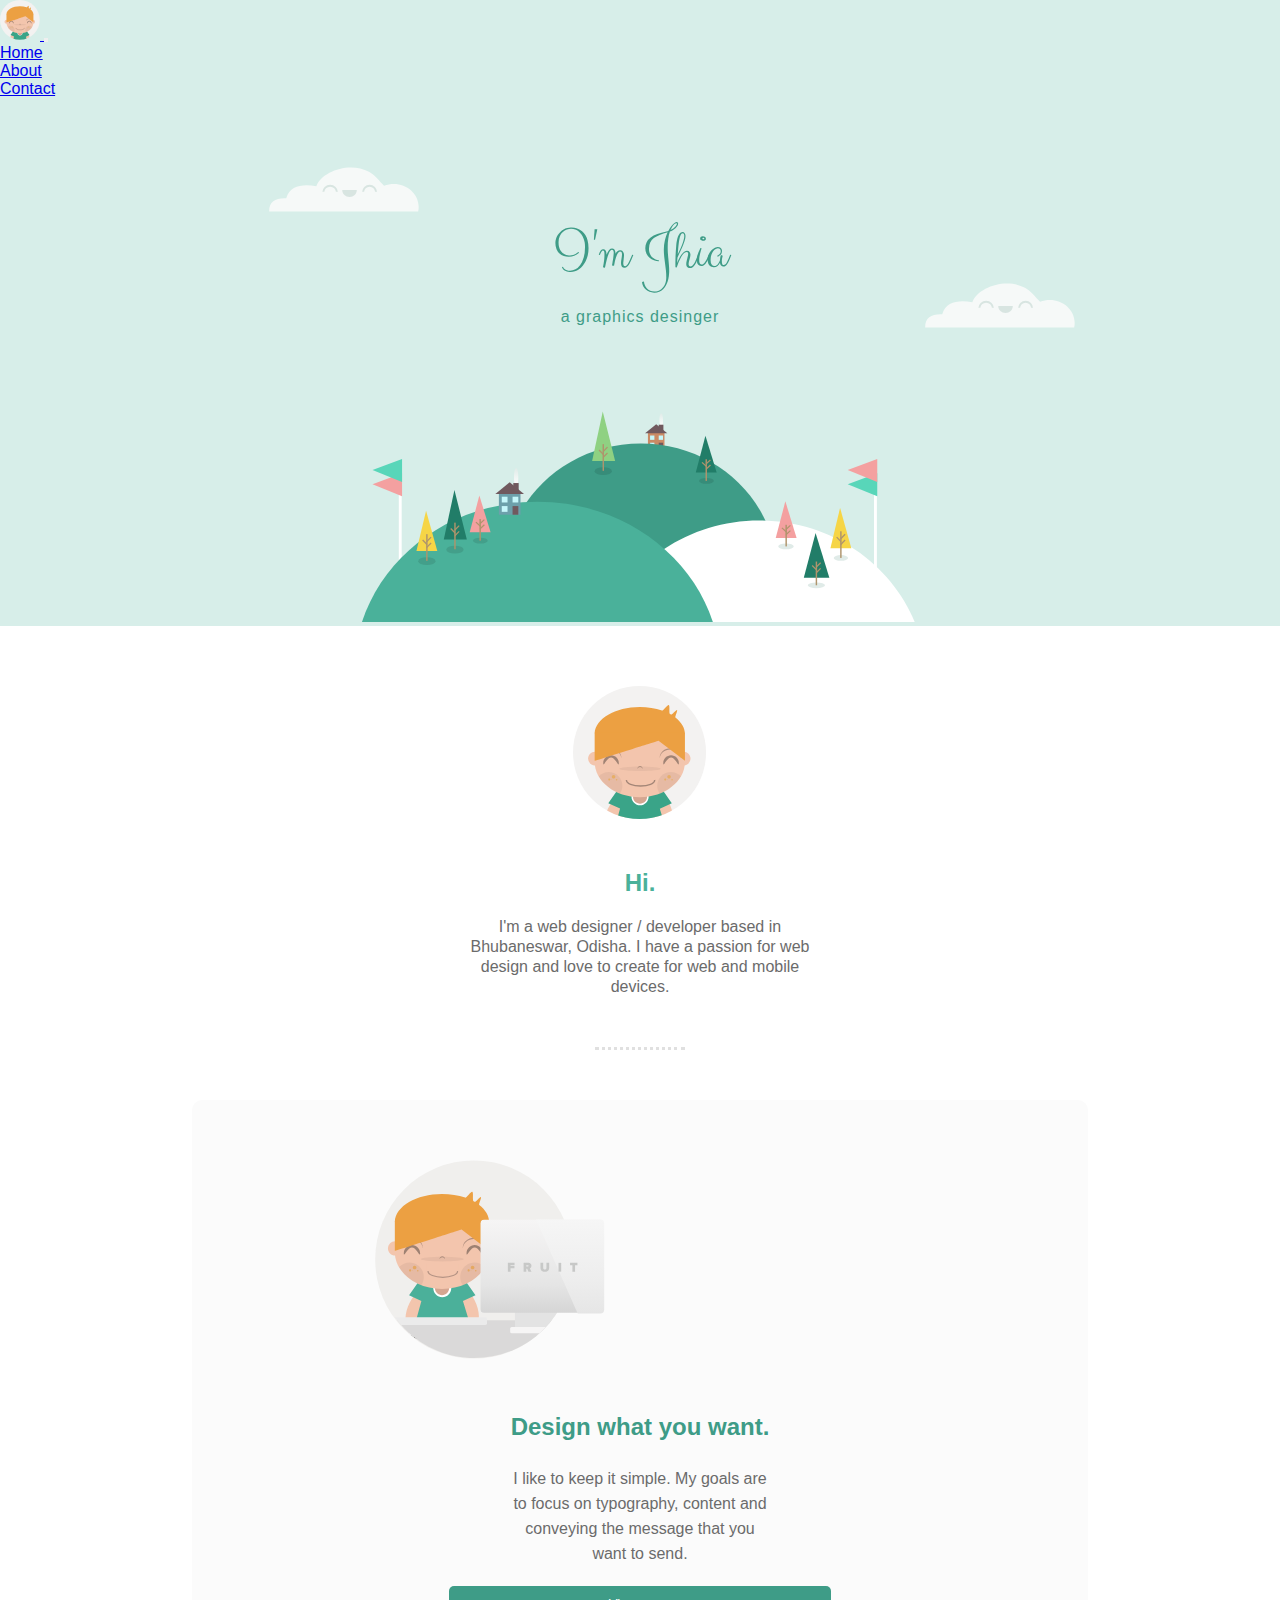
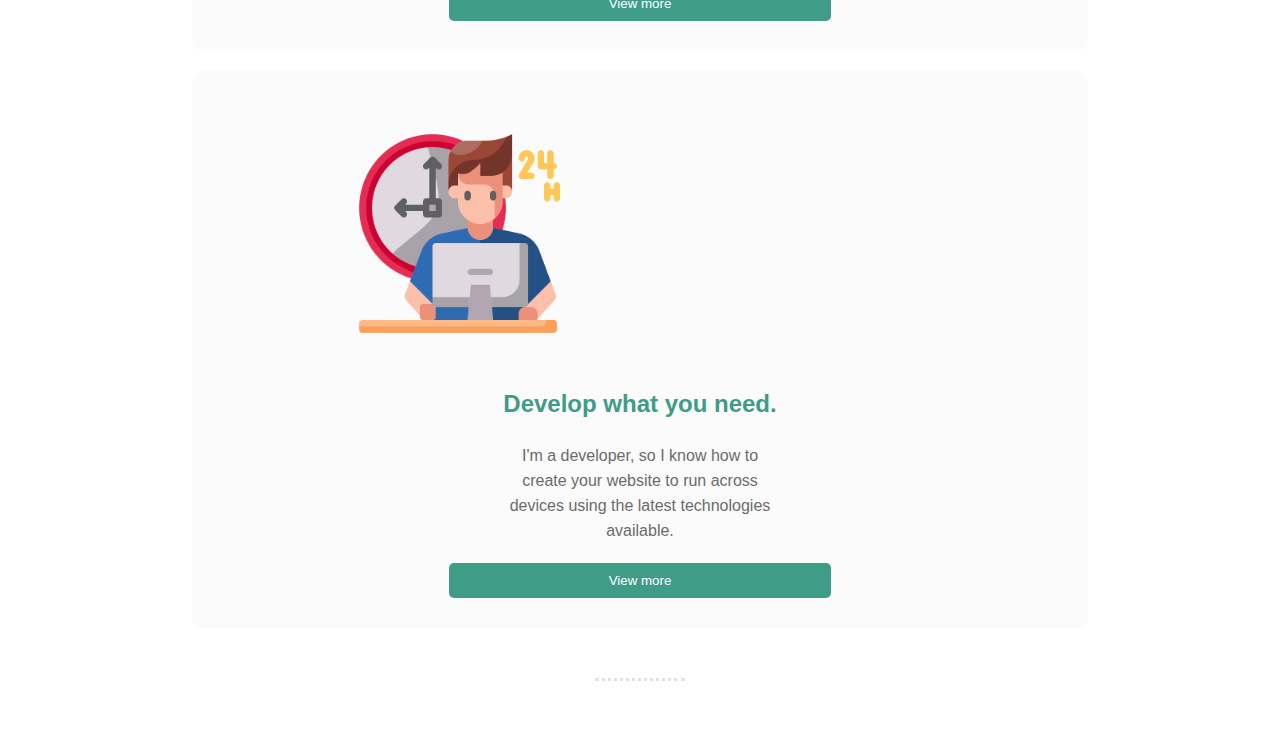
<file: index.html>
<!DOCTYPE html>
<html lang="en">

<head>
    <meta charset="UTF-8">
    <meta http-equiv="X-UA-Compatible" content="IE=edge">
    <meta name="viewport" content="width=device-width, initial-scale=1.0">

    <!-- CSS--------------- -->
    <!-- bootstarp -->
    <link href="https://cdn.jsdelivr.net/npm/bootstrap@5.0.2/dist/css/bootstrap.min.css" rel="stylesheet"
        integrity="sha384-EVSTQN3/azprG1Anm3QDgpJLIm9Nao0Yz1ztcQTwFspd3yD65VohhpuuCOmLASjC" crossorigin="anonymous">
    <link rel="stylesheet" href="style.css">
    <link rel="stylesheet" href="responsive.css">
    <!-- ______________________________________________________________________ -->

    <!-- favicon----------- -->
    <link rel="shortcut icon" href="favicon.ico?v=2" type="image/x-icon">
    <!-- ______________________________________________________________________ -->

    <title>CSS My Site | Home</title>
</head>

<body>
    <nav class="navbar navbar-expand-lg navbar-light bg-light">
        <div class="container-fluid">
            <a class="navbar-brand" href="#">
                <img src="me.svg" alt="" width="40" height="40">
            </a>
            <button class="navbar-toggler" type="button" data-bs-toggle="collapse"
                data-bs-target="#navbarSupportedContent" aria-controls="navbarSupportedContent" aria-expanded="false"
                aria-label="Toggle navigation">
                <span class="navbar-toggler-icon"></span>
            </button>
            <div class="collapse navbar-collapse" id="navbarSupportedContent" ">
              <ul class=" navbar-nav ms-auto">
                <li class=" nav-item"><a class="nav-link" href="#">Home</a></li>
                <li class="nav-item"><a class="nav-link" href="#">About</a></li>
                <li class="nav-item"><a class="nav-link" href="contact.html">Contact</a></li>
                </ul>
            </div>
        </div>
    </nav> <!-- ---------------------TOP CONTAINER----------------- -->
    <!-- --------------------------------- -->
    <section class="topContainer">
        <img src="cloud.svg" alt="" class="topContainerTopCloud">
        <h2>I'm Jhia</h2>
        <p>a graphics desinger</p>
        <img src="cloud.svg" alt="" class="topContainerButtomCloud">
        <img src="land.svg" alt="" class="topContainerBackground">
    </section>

    <!-- ---------------------MIDDLE CONTAINER----------------- -->
    <section class="middleContainer">
        <div class="container">
            <div class="profile">
                <img class="profilePicture" src="me.svg" alt="">
                <h2>Hi.</h2>
                <p>I'm a web designer / developer based in Bhubaneswar, Odisha. I have a passion for web design and love to
                    create for web and mobile devices.</p>
            </div>
            <hr>
            <div class="skill">
                <div class="skillRow">
                    <div class="skillPicture">
                        <img src="me-dev.svg" alt="">
                    </div>
                    <div class="skillText">
                        <h2>Design what you want.</h2>
                        <p>I like to keep it simple. My goals are to focus on typography, content and conveying the
                            message that you want to send.</p>
                        <a href="#"><button class="myButton">View more</button></a>
                    </div>
                </div>
                <div class="skillRow">
                    <div class="skillPicture">
                        <img src="working.png" alt="">
                    </div>
                    <div class="skillText">
                        <h2>Develop what you need.</h2>
                        <p>I'm a developer, so I know how to create your website to run across devices using the latest
                            technologies available.</p>
                        <a href="#"><button class="myButton">View more</button></a>
                    </div>
                </div>
            </div>
            <hr>
        </div>
    </section>
    <!-- ---------------------BUTTOM CONTAINER----------------- -->
    <section class="buttomContainer">
        <div class="container">

        </div>
    </section>
    </div>
    <!-- js  -->
    <script src="https://cdn.jsdelivr.net/npm/bootstrap@5.0.2/dist/js/bootstrap.bundle.min.js"
        integrity="sha384-MrcW6ZMFYlzcLA8Nl+NtUVF0sA7MsXsP1UyJoMp4YLEuNSfAP+JcXn/tWtIaxVXM"
        crossorigin="anonymous"></script>
</body>

</html>
</file>
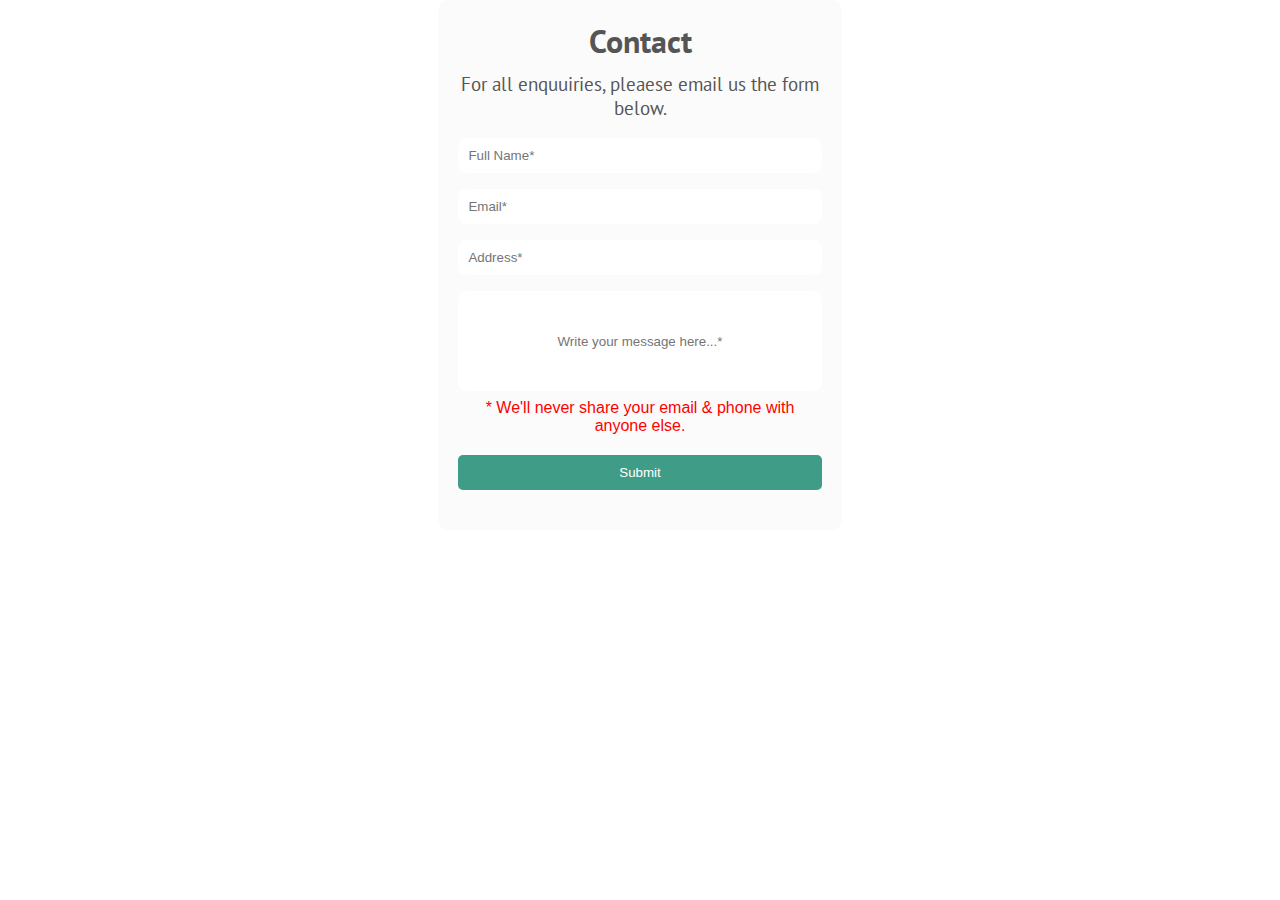
<file: contact.html>
<!DOCTYPE html>
<html lang="en">

<head>
    <meta charset="UTF-8">
    <meta http-equiv="X-UA-Compatible" content="IE=edge">
    <meta name="viewport" content="width=device-width, initial-scale=1.0">
    <!-- CSS--------------- -->
    <!-- bootstrap -->
    <link href="https://cdn.jsdelivr.net/npm/bootstrap@5.0.2/dist/css/bootstrap.min.css" rel="stylesheet" integrity="sha384-EVSTQN3/azprG1Anm3QDgpJLIm9Nao0Yz1ztcQTwFspd3yD65VohhpuuCOmLASjC" crossorigin="anonymous">

    <link rel="stylesheet" href="style.css">
    <link rel="stylesheet" href="responsive.css">
    <!-- ______________________________________________________________________ -->

    <!-- favicon----------- -->
    <link rel="shortcut icon" href="favicon.ico?v=2" type="image/x-icon">
    <!-- ______________________________________________________________________ -->
    <title>Contact </title>
</head>

<body>
    <div class="container formContainer">
        <div>

        </div>
        <div class="form">


            <form>
                <h1>Contact</h1>
                <h3>For all enquuiries, pleaese email us the form below.</h3>
                <!-- <hr class="contactHr"> -->
                <div class="inputBox">
                    <!-- <label class="phoneLabel label">Full Name</label> -->
                    <input type="text" id="name" placeholder="Full Name*">
                </div>

                <div class="inputBox">
                    <!-- <label>Email address</label> -->
                    <input type="email" placeholder="Email*"">
            </div>

            <div class=" inputBox">
                    <!-- <label class="phoneLabel label">Address</label> -->
                    <input type="text" id="address" placeholder="Address*">
                </div>
                <div class="inputBox">
                    <!-- <label class="phoneLabel label">Message</label> -->
                    <input type="text" id="message" placeholder="Write your message here...*">
                </div>
                <!-- <div class="projectCheckBox">
                    <input type="checkbox" class="form-check-input" id="projectCheckBox">
                    <label for="exampleCheck1">I want to breckup</label>
                </div> -->
                <div id="emailHelp" class="formText">* We'll never share your email & phone with anyone else.
                </div>
                <div class="buttons">
                    <a href="mailto:prabhatpatra48@gmail.com?"><button class="myButton">Submit</button></a>
                </div>
            </form>

        </div>
    </div>
    <!-- js  -->
    <script src="https://cdn.jsdelivr.net/npm/bootstrap@5.0.2/dist/js/bootstrap.bundle.min.js" integrity="sha384-MrcW6ZMFYlzcLA8Nl+NtUVF0sA7MsXsP1UyJoMp4YLEuNSfAP+JcXn/tWtIaxVXM" crossorigin="anonymous"></script>
</body>

</html>
</file>
<file: style.css>
/* fontInput */
@import url('https://fonts.googleapis.com/css2?family=Clicker+Script&family=PT+Sans&family=Playfair+Display&display=swap');
/* font-family: 'Clicker Script', cursive; */
/* font-family: 'Playfair Display', serif; */
/* font-family: 'PT Sans', sans-serif; */
/* --------------- */


*{
    padding: 0;margin: 0;box-sizing: border-box;
    font-family: 'Frank Ruhl Libre', serif;
    font-family: 'Inter', sans-serif
}

hr{
    margin: 50px auto;
    width: 10%;
    color: rgb(224, 224, 224);
    border: dotted;
    border-bottom:none ;
}
/* --------------- */
/* ---------------------------BOOTSTRAP MODIFY----------------------- */
.bg-light{
    background-color: #d7eee9 !important;
}
/* ---------------------TOP CONTAINER----------------- */
.topContainer{
    text-align: center;
    width: 100%;
    background-color: rgb(74 177 154 / 22%);
    padding-top: 115px;
    position: relative;
}
.topContainer h2{
    margin-bottom:15px ;
    font-family: 'Clicker Script', cursive;
    font-weight: 500;
    font-weight: normal;
    font-size: 60px;
    color: #3e9c87;
}
.topContainer p{
    font-size: 16px;
    letter-spacing: 1px;
    color: #3e9c87;
}

.topContainerTopCloud{
    position: absolute;
    top: 13%;
    left: 21%;
}
.topContainerButtomCloud{
    position: absolute;
    top: 35%;
    right: 16%;
}
.topContainerBackground{
    width: 45%;
    margin-top: 80px;
}

/* ---------------------MIDDLE CONTAINER----------------- */
.middleContainer{
    margin-top: 60px;
}

.container{
    text-align: center;
    width: 70%;
    margin: auto;
}

.profile h2{
    margin: 20px 0;
    color: #4ab19a;
}

.profile p{
    width: 40%;
    margin: auto;
    line-height: 20px;
    color: #6b6b6b;
}

.profilePicture{
    width: 15%;
    margin-bottom: 25px;
}
/* --------------------------------------------------- */
.skill{}

.skillRow{
    display: flex;
    flex-wrap: wrap;
    background-color: #fbfbfb;
    border-radius: 10px;
    margin: 20px 0;
    padding: 10px;
    transition: 0.3s;
}
.skillRow:hover{
    filter: drop-shadow(5px 5px 15px #d8d8d8);
}
.skillRow h2{
    margin-bottom: 25px;
    color: #3e9c87;
}
.skillRow p{
    color: #6b6b6b;
    width: 70%;
    margin: auto;
    line-height: 25px;
}
.skillRow button{
    padding: 10px;
    margin: 20px 0;
    border: none;
    border-radius: 5px;
    background-color: #3e9c87;
    color: white;
    transition: 0.3s;
}
.skillRow button:hover{
    background-color: white;
    color: #3e9c87;
    border: 1px solid #3e9c87;
    cursor: pointer;
}
.skillPicture img{
    width: 40%;
    margin: 50px 0;
}
.skillText{
    margin: auto;
    margin: auto;
    width: 382px;
}
/* ---------------------BUTTOM CONTAINER----------------- */
.buttomContainer{}





/* __________________________________CONTACT_________________________________________ */

.form{
    background-color: #fbfbfb;
    border-radius: 10px;
    padding: 20px;
    width: 45%;
    margin: auto;
}
.form h1{
    color: #555555;
    font-family: 'PT Sans', sans-serif;
}
.form h3{
    margin: 10px 0;
    color:#555555;
    font-weight: normal;
    font-family: 'PT Sans', sans-serif;
}
.formText{
    color: red;
}
.inputBox input{
    padding: 10px;
    border: none;
    border-radius: 8px;
    margin: 8px 0;
    width: 100%;
}
#message{
    text-align: center;
    height: 100px;
}
.myButton{
    padding: 10px;
    margin: 20px 0;
    border: none;
    border-radius: 5px;
    background-color: #3e9c87;
    color: white;
    transition: 0.3s;
    width: 100%;
}
button:hover{
    background-color: white;
    color: #3e9c87;
    border: 1px solid #3e9c87;
    cursor: pointer;
}
</file>
<file: responsive.css>
/* This CSS file only contain the Responsive style.  */

/* TOP CONTAINER  */
@media only screen and (max-width: 750px){
    .topContainer{
        padding-top: 45px;
    }
    .topContainerBackground{
        /* background-color: red; */
        width: 52%;
        margin-top:25px;
    }
    .topContainerTopCloud{
        position: absolute;
        top: 23%;
        left: 4%;
        width: 100px;
    }
    .topContainerButtomCloud{
        position: absolute;
        top: 57%;
        right: 3%;
        width: 100px;
    }
    .topContainer p {
        font-size: 12px;
        letter-spacing: 1px;
        color: #3e9c87;
    }
/* ---------MIDDLE CONTAINER-----------  */

    .profile p {
        width: 100%;
        margin: auto;
        line-height: 20px;
        color: #6b6b6b;
    }

    .skillRow p {
        color: #6b6b6b;
        width: 100%;
        margin: auto;
    }

    /* ________________________________________________________________ */
    .form {
        background-color: #fbfbfb;
        border-radius: 10px;
        padding: 20px;
        width: 88%;
        margin: auto;
    }
    .formContainer{
        text-align: center;
        width: 100%;
        margin: auto;
    }
}
/* ------------------------------------ */





/* ------------------------------------- */

/* BUTTOM CONTAINER  */


/* --------------------------------------- */
</file>
